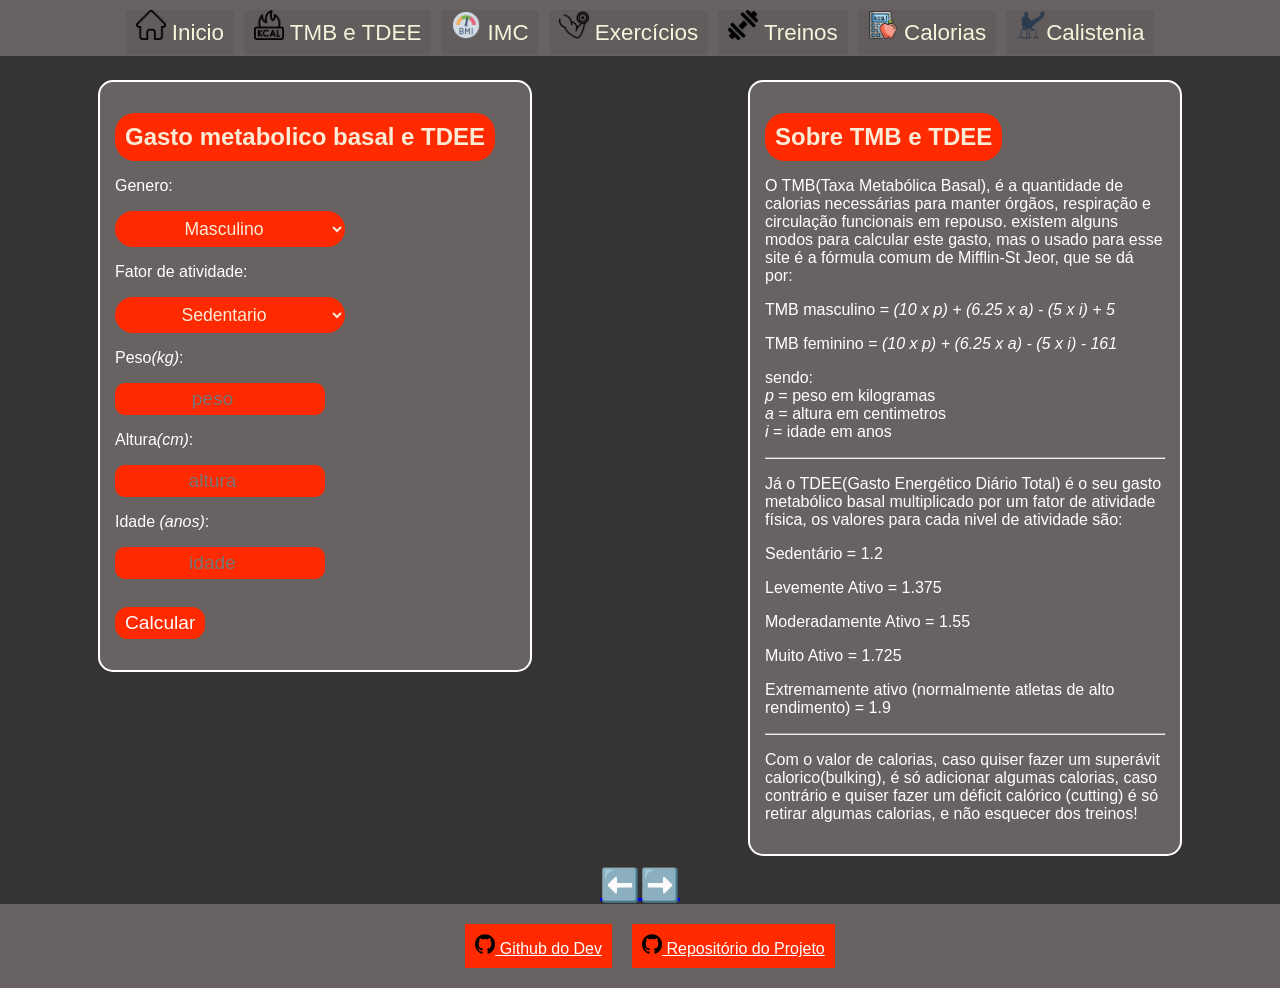
<file: calculadorakcal.html>
<!DOCTYPE html>
<html lang="pt-br">
<head>
    <meta charset="UTF-8">
    <meta name="viewport" content="width=device-width, initial-scale=1.0">
    <title>Kcalculadora</title>
    <link rel="stylesheet" href="css/global/navbar.css">
    <link rel="stylesheet" href="css/global/navegation.css">
    <link rel="stylesheet" href="css/css_pages/kcalstyle.css">
    <link rel="shortcut icon" href="assets/nav-icons/kcalicon.png" type="image/x-icon">
</head>
<body>
    <nav class="navbar">
        <button class="menu-toggle" id="menuToggle" aria-label="Abrir">
        ☰
        </button>
        <ul class="nav-links" id="navLinks">
            <li><a href="index.html"><img src="assets/nav-icons/homenavicon.png" width="30px" alt="home"> Inicio</a></li>

            <li><a href="calculadorakcal.html"><img src="assets/nav-icons/kcalicon.png" width="30px" alt="kcal"> TMB e TDEE</a></li>
        
            <li><a href="calculadorimc.html"><img src="assets/icons/imcicon.png" width="30px" alt="imc"> IMC</a></li>
        
            <li><a href="exercicios.html"><img src="assets/icons/exercicon.png" width="30px" alt="Exercícios e músculos"> Exercícios</a></li>
        
            <li><a href="treinos.html"><img src="assets/icons/workout.png" width="30px" alt="treino"> Treinos</a></li>
    
            <li><a href="caloriasdia.html"><img src="assets/nav-icons/kcaldiaicon.png" width="30px" alt="kcaldia"> Calorias</a></li>
            
            <li><a href="calistenia.html"><img src="assets/nav-icons/calistenia.webp" width="30px">Calistenia</a></li>
        </ul>
    </nav>

    <div class="tmbcalc">
        <div class="calc">
            <h1>Gasto metabolico basal e TDEE</h1>

            <p>Genero: </p>
            <select name="gender" id="choice">
                <option value="homem">Masculino</option>
                <option value="mulher">Feminino</option>
            </select>

            <p>Fator de atividade: </p>
            <select name="taxaatividade" id="atividade">
                <option value="sedentario">Sedentario</option>
                <option value="lativo">Levemente Ativo</option>
                <option value="mativo">Moderadamente Ativo</option>
                <option value="muiativo">Muito Ativo</option>
                <option value="eativo">Extremamente Ativo</option>
            </select>
            
            <p>Peso<i>(kg)</i>:</p>
            <input type="number" placeholder="peso" id="peso">

            <p>Altura<i>(cm)</i>:</p>
            <input type="number" placeholder="altura" id="altura">

            <p>Idade <i>(anos)</i>:</p>
            <input type="number" placeholder="idade" id="idade">
            <br/><br/>
            
            <button onclick="tmbcalc()" class="calcbutton">Calcular</button>
        
            <p id="resulttmb"></p>
            <p id="resulttdee"></p>
        </div>

        <div class="information">
            <h1>Sobre TMB e TDEE</h1>

            <p>O TMB(Taxa Metabólica Basal), é a quantidade de calorias  necessárias para manter órgãos, respiração e circulação funcionais em repouso. existem alguns modos para calcular este gasto, mas o usado para esse site é a fórmula comum  de Mifflin-St Jeor, que se dá por:</p>
            <p>TMB masculino = <var>(10 x p) + (6.25 x a) - (5 x i) + 5</var></p>
            <p>TMB feminino = <var>(10 x p) + (6.25 x a) - (5 x i) - 161</var></p>
            <p>sendo: <br/> <var>p</var> = peso em kilogramas <br/><var>a</var> = altura em centimetros <br/> <var>i</var> = idade em anos</p>
        
            <hr/>

            <p>Já o TDEE(Gasto Energético Diário Total) é o seu gasto metabólico basal multiplicado por um fator de atividade física, os valores para cada nivel de atividade são: </p>

            <p>Sedentário =  1.2</p>
            <p>Levemente Ativo = 1.375</p>
            <p>Moderadamente Ativo = 1.55</p>
            <p>Muito Ativo = 1.725</p>
            <p>Extremamente ativo (normalmente atletas de alto rendimento) = 1.9</p>
        
            <hr/>
            <p>Com o valor de calorias, caso quiser fazer um superávit calorico(bulking), é só adicionar algumas calorias, caso contrário e quiser fazer um déficit calórico (cutting) é só retirar algumas calorias, e não esquecer dos treinos!</p>    
        </div>
    </div>

    <div class="navegation">
        <a href="index.html">⬅️​</a>
        <a href="calculadorimc.html">➡️​</a>
    </div>

    <footer class="footer-bar">
        <a href="https://github.com/ArthurSilvaChaves" target="_blank"><img src="assets/icons/github.png" width="20px"> Github do Dev</a>
        <a href="https://github.com/ArthurSilvaChaves/GymHelps" target="_blank"><img src="assets/icons/github.png" width="20px"> Repositório do Projeto</a>
    </footer>
</body>
<script src="js/kcal.js"></script>
<script src="js/navbar.js"></script>
</html>
</file>
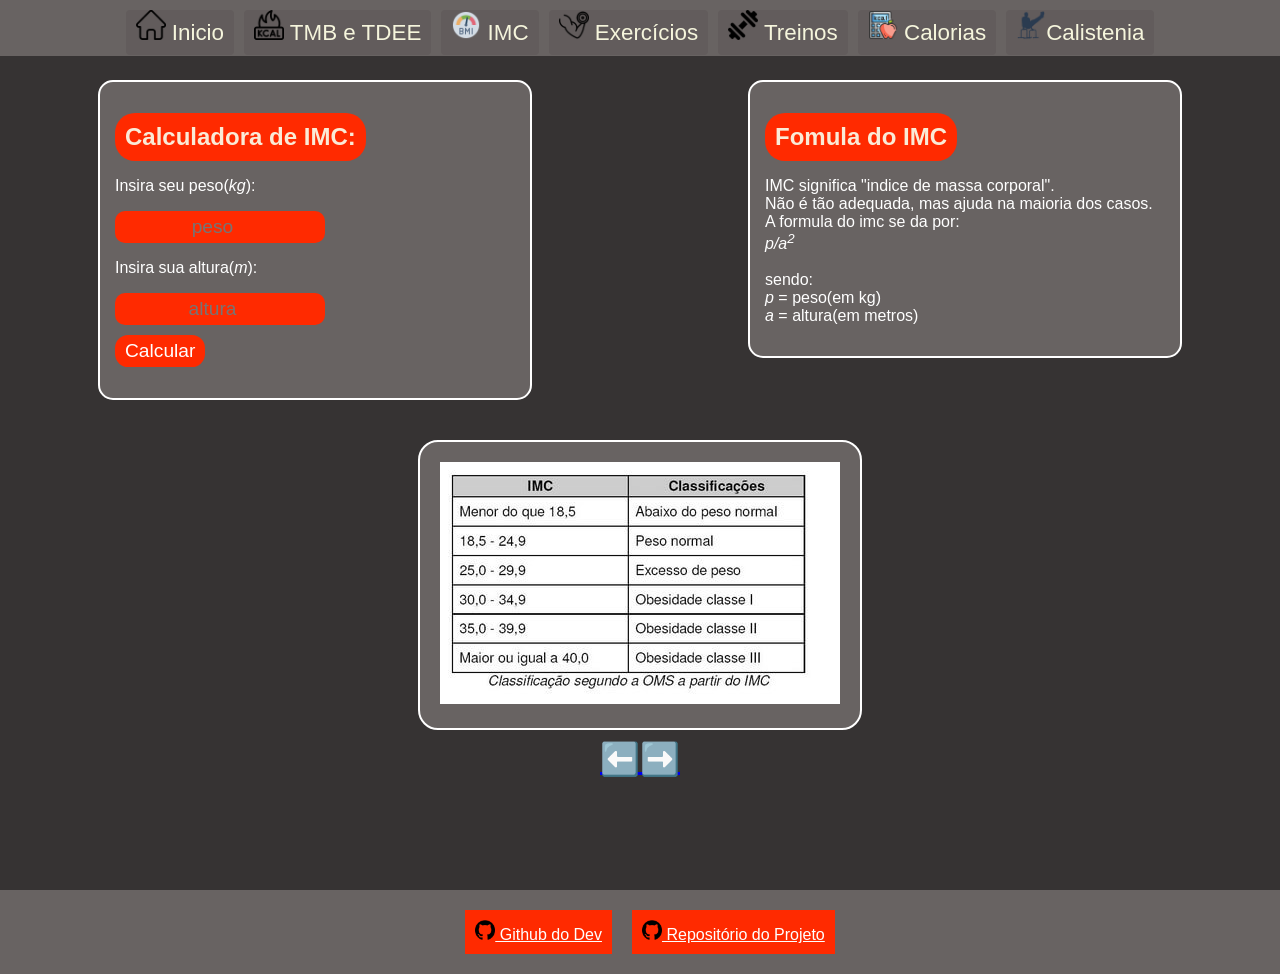
<file: calculadorimc.html>
<!DOCTYPE html>
<html lang="pt-br">
<head>
    <meta charset="UTF-8">
    <meta name="viewport" content="width=device-width, initial-scale=1.0">
    <title>IMC calc</title>
    <link rel="stylesheet" href="css/global/navbar.css">
    <link rel="stylesheet" href="css/global/navegation.css">
    <link rel="stylesheet" href="css/css_pages/imcstyle.css">
    <link rel="shortcut icon" href="assets/icons/imcicon.png" type="image/x-icon">
    <style>
    </style>
</head>
<body>
    <nav class="navbar">
        <button class="menu-toggle" id="menuToggle" aria-label="Abrir">
        ☰
        </button>
        <ul class="nav-links" id="navLinks">
            <li><a href="index.html"><img src="assets/nav-icons/homenavicon.png" width="30px" alt="home"> Inicio</a></li>

            <li><a href="calculadorakcal.html"><img src="assets/nav-icons/kcalicon.png" width="30px" alt="kcal"> TMB e TDEE</a></li>
        
            <li><a href="calculadorimc.html"><img src="assets/icons/imcicon.png" width="30px" alt="imc"> IMC</a></li>
        
            <li><a href="exercicios.html"><img src="assets/icons/exercicon.png" width="30px" alt="Exercícios e músculos"> Exercícios</a></li>
        
            <li><a href="treinos.html"><img src="assets/icons/workout.png" width="30px" alt="treino"> Treinos</a></li>
    
            <li><a href="caloriasdia.html"><img src="assets/nav-icons/kcaldiaicon.png" width="30px" alt="kcaldia"> Calorias</a></li>
            
            <li><a href="calistenia.html"><img src="assets/nav-icons/calistenia.webp" width="30px">Calistenia</a></li>
        </ul>
    </nav>

    <div class="masterdiv">
        <div class="imcalc">
            <h1>Calculadora de IMC: </h1>

            <p>Insira seu peso(<i>kg</i>):</p>
            <input type="number" id="peso" placeholder="peso">
            <p>Insira sua altura(<i>m</i>): </p>
            <input type="number" id="altura" placeholder="altura">
            <br/>
            <button onclick="imccalc()" class="calcbtn">Calcular</button>

            <p id="result"></p>
            <p id="aoa"></p>    
        </div>

        <div class="formula">
            <h1>Fomula do IMC</h1>
            <p>IMC significa "indice de massa corporal".<br/>Não é tão adequada, mas ajuda na maioria dos casos.<br/>A formula do imc se da por:<br/> <var>p/a<sup>2</sup></var><br/><br/>sendo:<br/><var>p</var> = peso(em kg)<br/><var>a</var> = altura(em metros)</p>
        </div>

        <div class="imgbody">
            <img class="bodyimg" src="assets/tabela_imc.jpg" alt="Tabela do IMC">
        </div>
    </div>

    <div class="navegation">
        <a href="calculadorakcal.html">⬅️​</a>
        <a href="exercicios.html">➡️​</a>
    </div>


    <footer class="footer-bar">
        <a href="https://github.com/ArthurSilvaChaves" target="_blank"><img src="assets/icons/github.png" width="20px"> Github do Dev</a>
        <a href="https://github.com/ArthurSilvaChaves/GymHelps" target="_blank"><img src="assets/icons/github.png" width="20px"> Repositório do Projeto</a>
    </footer>
</body>
<script src="js/imc.js"></script>
<script src="js/navbar.js"></script>
</html>
</file>
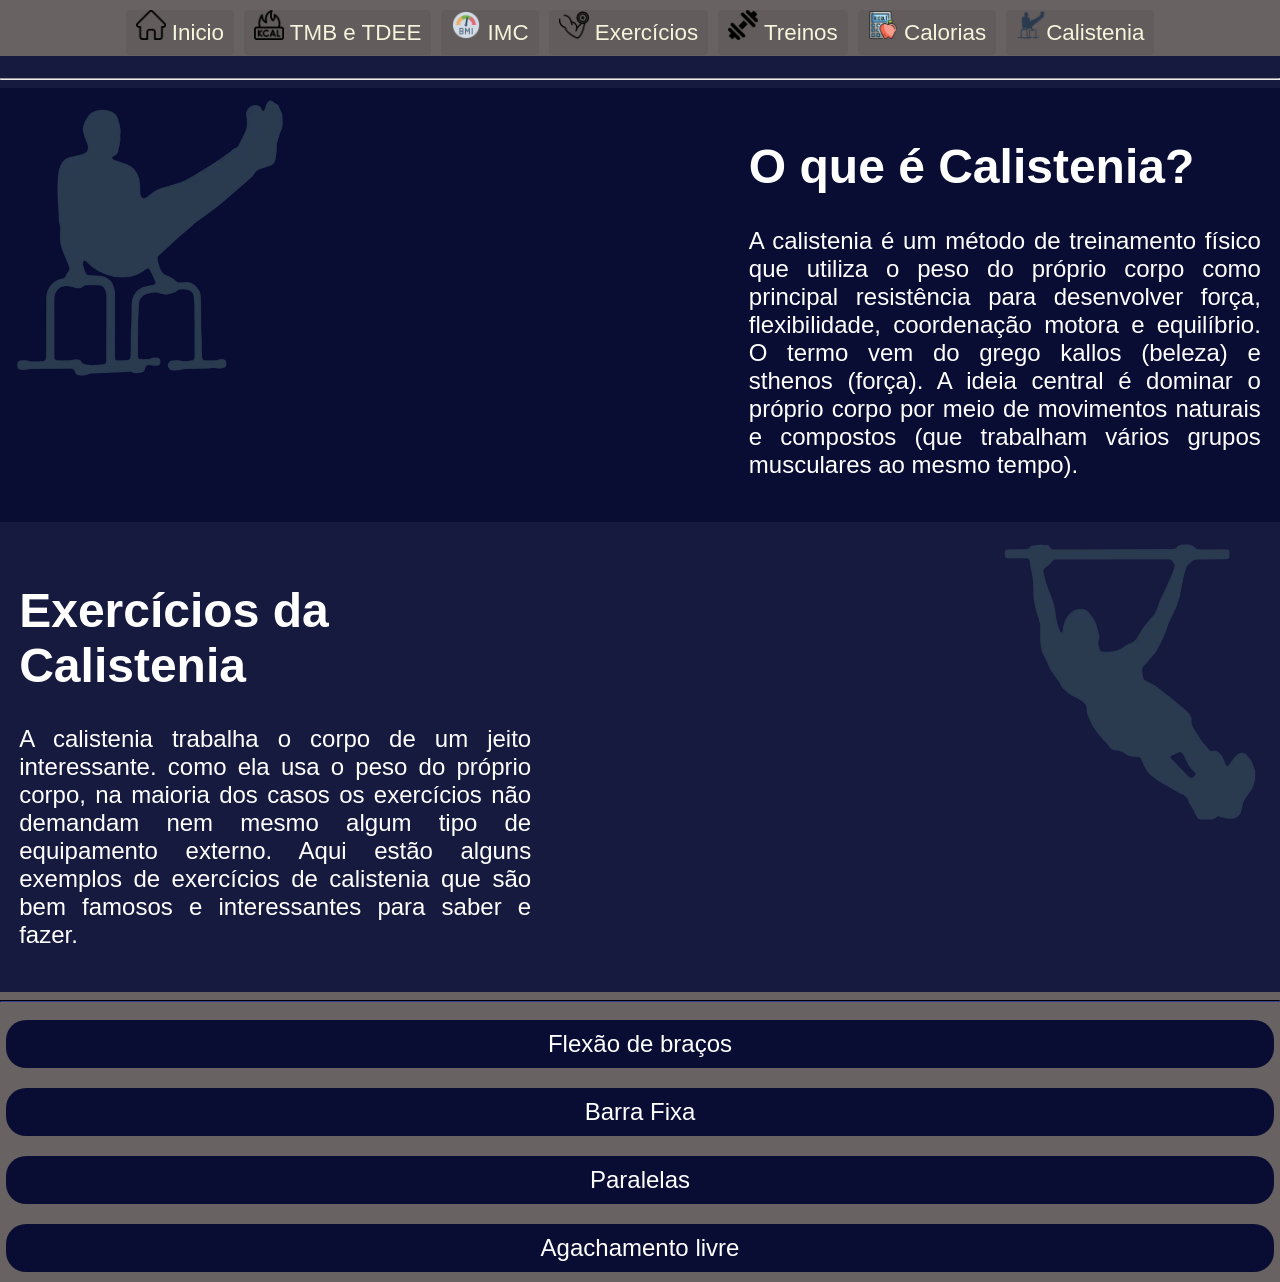
<file: calistenia.html>
<!DOCTYPE html>
<html lang="pt-br">
<head>
    <meta charset="UTF-8">
    <meta name="viewport" content="width=device-width, initial-scale=1.0">
    <title>Calistenia</title>
    <link rel="stylesheet" href="css/global/navbar.css">
    <link rel="stylesheet" href="css/css_pages/calisteniastyle.css">
<style>
    .navbar a::before {
        background:#161a3f;
    }

    .menu-toggle:hover{
    background-color: #161a3f;
    }
</style>
</head>
<body>
    <nav class="navbar">
        <button class="menu-toggle" id="menuToggle" aria-label="Abrir">
        ☰
        </button>
        <ul class="nav-links" id="navLinks">
            <li><a href="index.html"><img src="assets/nav-icons/homenavicon.png" width="30px" alt="home"> Inicio</a></li>

            <li><a href="calculadorakcal.html"><img src="assets/nav-icons/kcalicon.png" width="30px" alt="kcal"> TMB e TDEE</a></li>
        
            <li><a href="calculadorimc.html"><img src="assets/icons/imcicon.png" width="30px" alt="imc"> IMC</a></li>
        
            <li><a href="exercicios.html"><img src="assets/icons/exercicon.png" width="30px" alt="Exercícios e músculos"> Exercícios</a></li>
        
            <li><a href="treinos.html"><img src="assets/icons/workout.png" width="30px" alt="treino"> Treinos</a></li>
    
            <li><a href="caloriasdia.html"><img src="assets/nav-icons/kcaldiaicon.png" width="30px" alt="kcaldia"> Calorias</a></li>
            
            <li><a href="calistenia.html"><img src="assets/nav-icons/calistenia.webp" width="30px">Calistenia</a></li>
        </ul>
    </nav>
    <hr/>
    <div class="heroMaster">
        <div class="image" align="center">
            <img src="assets/nav-icons/calistenia.webp" height="300px">
        </div>

        <div class="calistenia">
            <h1>O que é Calistenia?</h1>
            
            <p align="justify">
                A calistenia é um método de treinamento físico que utiliza o peso do próprio corpo como principal resistência para desenvolver força, flexibilidade, coordenação motora e equilíbrio.
                O termo vem do grego kallos (beleza) e sthenos (força). A ideia central é dominar o próprio corpo por meio de movimentos naturais e compostos (que trabalham vários grupos musculares ao mesmo tempo).
            </p>
        </div>
    </div>
    <div class="parentExercicios">
        <div class="exercicios">
            <div class="calistenia">
                <h1>Exercícios da Calistenia</h1>
                <p align="justify">
                    A calistenia trabalha o corpo de um jeito interessante. como ela usa o peso do próprio corpo, na maioria dos casos os exercícios não demandam nem mesmo algum tipo de equipamento externo. Aqui estão alguns exemplos de exercícios de calistenia que são bem famosos e interessantes para saber e fazer.
                </p>
            </div>
            <div class="image">
                <img src="assets/barracalistenia.webp" height="300px">
            </div>
        </div>
        <hr style="border-color: #161a3f;"/>
        <div class="lista">
            <button class="accordion-btn" align="center">Flexão de braços</button>
            <div class="accordion-content">
                <p>A flexão de braços é um exercício principalmente pensado para a região peitoral, pois em sua maioria os exercícios atingem essa parte do corpo, mesmo que talvez a variação e posição da mão possa alterar o músculo alvo ou o estímulo.
                    Alguns exemplos das variações da flexão de braços são:
                </p>

                <h2>FLEXÃO DE BRACOS TRADICIONAL</h2>
                <div class="exerc-cont">
                    <img src="assets/gifs/flexao-de-bracos.gif" class="exercimg">
                    <p align="justify">A flexão de braços tradicional pega principalmente a região do peitoral, além de usar também como auxiliares os músculos do tríceps e do ombro.
                        as variações dentro desse tipo de flexão são a altura e inclinação dos pés em relação ao tronco e a abertura das mãos. quando mais altos estão os pés mais difíl o movimento é de ser executado.
                        E quando maior for a distância das mãos vai ser mais fácil realizar o movimento.
                    </p>
                </div>
                <br/>
                <h2>FLEXÃO DIAMANTE</h2>
                <div class="exerc-cont">    
                    <p align="justify">
                        A flexão diamante é uma variação da flexão de braços com as mãos mais próximas
                        uma das outras, basicamente se encostando. Ela ativa as áreas já mencionadas como 
                        peitoral e os músculos do tríceps, porém com mais foco nas três cabeças do tríceps: 
                        cabeça lateral, cabeça longa e cabeça medial. A flexão diamante apresenta um nível mais
                        elevado de dificuldade para execução mas ainda assim pode ser feita com ajuda de alguns
                        treinos.
                    </p>
                    <img src="assets/gifs/flexao-de-bracos-diamante.gif" class="exercimg">
                </div>

                <div class="exerc-cont">
                    <h2>OUTRAS VARIAÇÕES: </h2>
                    <p align="justify">Algumas variações para a flexão de braços podem ser feitas com algun ajustes simples na posição das mãos ou da postura.
                        Por exemplo, se uma flexão diamante for muito desafiadora por enquando, você pode experimentar faze-la com o apoio do joelho ao
                        invés de usar o apoio do pé. Caso um dia uma flexão padrão ficar muito simples, você pode tentar se inclinar, deixando o os pés cada vez mais altos até 
                        conseguir alcançar uma parada de mão (a famosa bananeira). Essas variações podem ajudar a começar a fazer movimentos que parecem complicados, tornando-os mais 
                        simples, leves e práticos até uma eventual subida de nível. Ainda existem outras variações mais complicadas como a flexão pike para ombros ou a flexão arqueiro.
                    </p>
                </div>  
            </div>

            <button class="accordion-btn">Barra Fixa</button>
            <div class="accordion-content">
                <p>A barra fixa é um exercício muito famoso que é feito para a ativação das dorsais como um todo. Ela não tem tantas variações como a flexão de braços por exemplo, mas mesmo permite algumas que podem ser chaves para construir costas de forma interessante usando a calistenia.</p>

                <h2>BARRA FIXA COM PEGADA PRONADA(ESQUERDA) E PEGADA SUPINADA (DIREITA)</h2>
                <div class="exerc-cont">
                    <img src="assets/gifs/costas-barra-fixa-pegada-aberta-palma-para-frente-chinup.gif"  class="exercimg" height="400px">
                    
                    <p>
                        A barra fixa com pegada pronada além de ser um dos exercícios mais completos de dorsais, também é um dos mais usados para contruir os músculos na região das costas e também um dos mais conhecidos para isso.
                        Ele é simples pois só é preciso de uma barra fixa em algum lugar para se pendurar e subir. Muitas vezes esse exercício é praticado em parques pois normalmente neles você consegue encontrar algumas barras que podem ser usadas para a barra fixa.
                        A barra fixa pega as costas como um todo, mas a pegada pronada (palmas para frente), que é a mais comum, dá ênfase ao latíssimo do dorso e trapézio. A sua variação com a pegada supinada (palmas pra trás) recruta mais o bíceps e é mais leve para iniciantes.
                    </p>
                    
                    <img src="assets/gifs/costas-barra-fixa-pegada-aberta-palma-para-tras-chinup.gif" class="exercimg" height="400px">
                </div>

                <h2>MUSCLE UP</h2>
                <div class="exerc-cont">
                    <img src="assets/gifs/Muscle-up-vertical-bar.gif" class="exercimg">
                    <p>
                        O <i>muscle up</i> é um exercício avançado focado principalmente em força na calistenia, que combina uma barra fixa com logo em seguida uma flexão de braço na barra (mas também pode ser feito em argolas).
                        Ele é feito em um único movimento contínuo e isso somado com a sua variedade de movimento faz com que ele trabalhe desde o latíssimo do dorso, bíceps e até mesmo peitoral e abdômen. 
                        Por ser um movimento mais avançado, normalmente é treinado com embalo, se balançando antes da subida para realizar o movimento mais facilmente, porém a variação estrita acontece sem esse "embalo" para ajudar no movimento.
                    </p>
                </div>
           </div>
           <button class="accordion-btn">Paralelas</button>
           <div class="accordion-content">
                As barras paralelas são um dos exercícios mais clássicos e eficientes da calistenia para o desenvolvimento da parte superior do corpo, utilizando o peso do próprio corpo para gerar força e hipertrofia.

                <h2>BARRA PARALELA</h2>
                <div class="exerc-cont">
                    <img src="assets/gifs/paralelas.gif" alt="" class="exercimg">
                    <p>
                        O exercício de mergulho barra paralela consiste em usar principalmente as musculaturas do peito e do tríceps para descer e subir barra, fazendo as áreas mencionadas trabalharem. Além disso o deltoide anterior e o abdômen ajudam por auxiliar e estabilizar o corpo na descida e subida do movimento.
                        mesmo precisando de uma barra paralela ou de uma argola, ele é bem funcional e ainda muito utilizado. 
                    </p>
                </div>
           </div>
           <button class="accordion-btn">Agachamento livre</button>
           <div class="accordion-content">
                O agachamento é mais um dos exercícios clássicos, tanto para a musculação, quanto também para a calistenia. Mesmo que ele possa ficar leve rapidamente com treinos, a base do agachamento é com uso do peso do próprio corpo; antes de levantar algum peso você precisa conseguir levantar o seu peso. Algumas variações conhecidas são: 

                <h2>AGACHAMENTO LIVRE COM O PESO DO CORPO</h2>
                <div class="exerc-cont">
                    <img src="assets/gifs/bodyweight-squat.gif" alt="" class="exercimg">
                    <p>O agachamento mostrado é a variação mais simples e normalmente feita no caso da calistenia, e é tão boa e usada que no contexto da musculação é só adaptada, normalmente com um barra com anilhas. Ele é um dos exercícios mais completos e eficientes, sendo um exercício composto multiarticular, movendo desde os quadris até os tornozelos, isso sem usar nenhuma máquina guiada.
                        Nos músculos, o agachamento trabalha principalmente os músculos do Quadríceps de forma geral, os glúteos e até posteriores de coxa. Além disso devido ao equilíbrio exigido, também é necessário o uso dos músculos do <i>core</i> para estabilizar. Além de todos os benefícios já citados,
                        Ele ainda trás um gasto alto em calorias, melhora da postura, ganho de força funcional, equilíbrio e mobilidade de quadril, joelho e tornozelo. 
                    </p>
                </div>
                
                <h2>AGACHAMENTO BÚLGARO</h2>
                <div class="exerc-cont">
                    <p>A variação do agachamento mostrada, o agachamento búlgaro, é um exercício unilateral, realizado com o pé de trás apoiado em um baco ou superfície elevada e a força 
                        concentrada na perna da frente. Ele é bem semelhante ao agachamento livre mostrado anteriormente. Trabalha basicamente os mesmo músculos, apenas isolando mais os quadríceps e os glúteos e exige estabilidade e equilíbrio usando o core (abdômen e lombar). 
                        Mesmo assim essa variação, por ser unilateral, pode corrigir assimetrias tanto do tamanho muscular quanto de força e também reduz a pressãoo na região inferior das costas, fazendo assim menor sobrecarga na lombar. 
                    </p>
                    <img src="assets/gifs/agachamento-bulgaro-na-cadeira.gif" alt="" class="exercimg">
                </div>
           </div>
        </div>
    </div>
</body>
<script src="js/calistenia.js"></script>
<script src="js/navbar.js"></script>
</html>
</file>
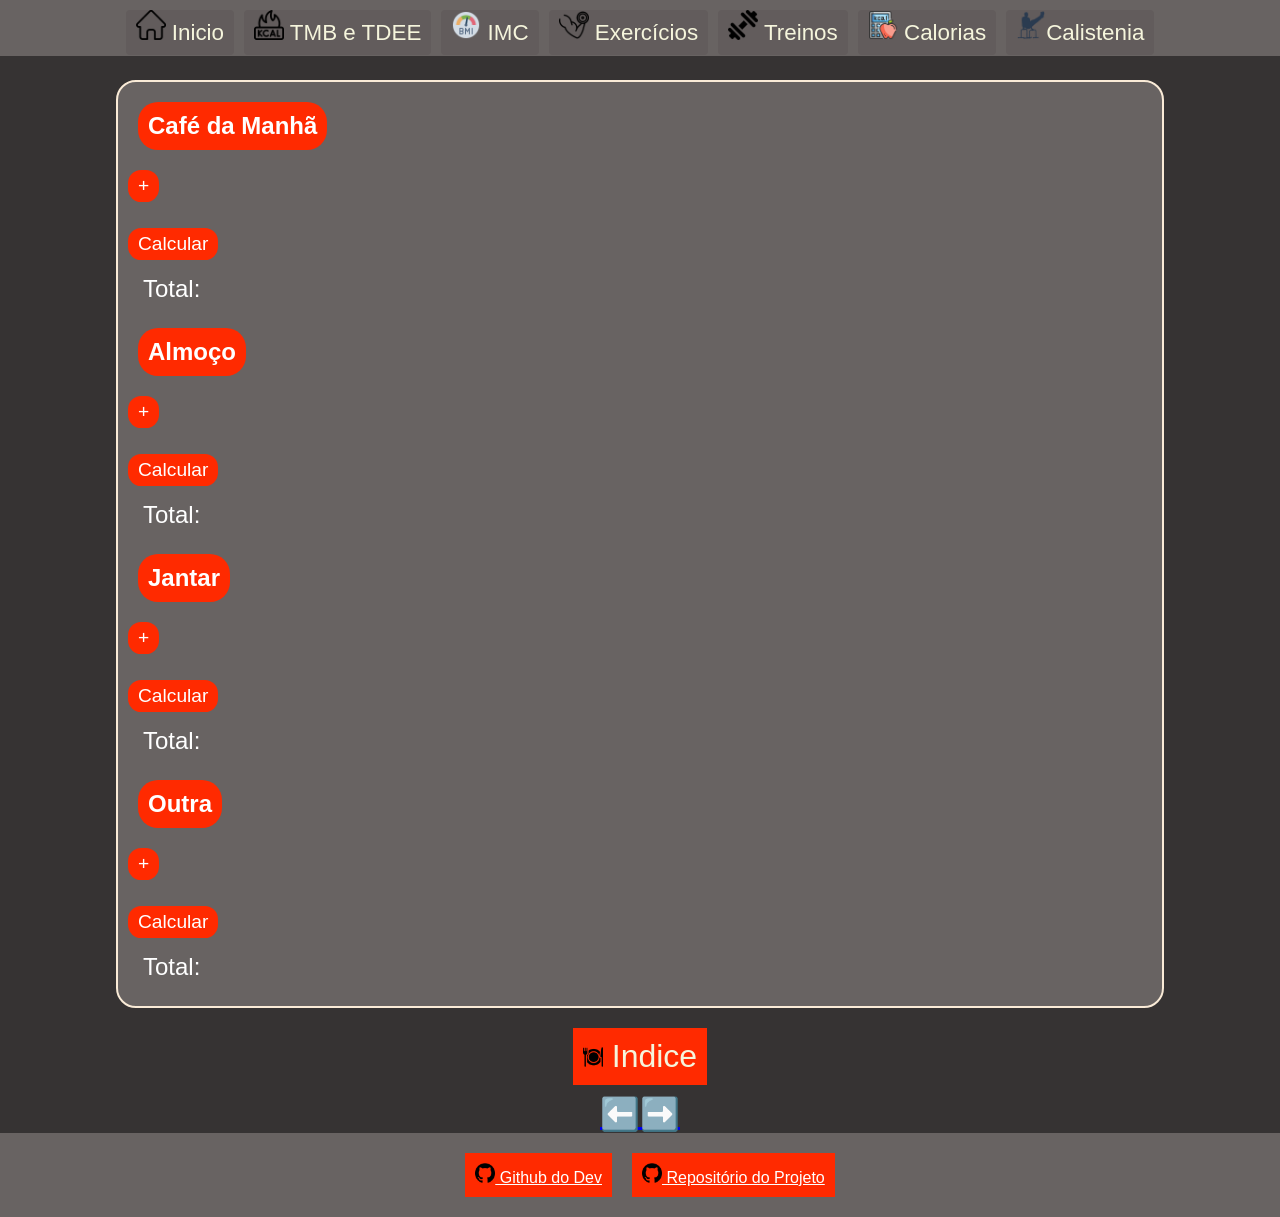
<file: caloriasdia.html>
<!DOCTYPE html>
<html lang="pt-br">
<head>
    <meta charset="UTF-8">
    <meta name="viewport" content="width=device-width, initial-scale=1.0">
    <title>Kcal diarias</title>
    <link rel="stylesheet" href="css/global/navbar.css">
    <link rel="stylesheet" href="css/global/navegation.css">
    <link rel="stylesheet" href="css/css_pages/kcaldia.css">
    <link rel="shortcut icon" href="assets/nav-icons/kcaldiaicon.png" type="image/x-icon">
</head>
<body>
    <nav class="navbar">
        <button class="menu-toggle" id="menuToggle" aria-label="Abrir">
        ☰
        </button>
        <ul class="nav-links" id="navLinks">
            <li><a href="index.html"><img src="assets/nav-icons/homenavicon.png" width="30px" alt="home"> Inicio</a></li>

            <li><a href="calculadorakcal.html"><img src="assets/nav-icons/kcalicon.png" width="30px" alt="kcal"> TMB e TDEE</a></li>
        
            <li><a href="calculadorimc.html"><img src="assets/icons/imcicon.png" width="30px" alt="imc"> IMC</a></li>
        
            <li><a href="exercicios.html"><img src="assets/icons/exercicon.png" width="30px" alt="Exercícios e músculos"> Exercícios</a></li>
        
            <li><a href="treinos.html"><img src="assets/icons/workout.png" width="30px" alt="treino"> Treinos</a></li>
    
            <li><a href="caloriasdia.html"><img src="assets/nav-icons/kcaldiaicon.png" width="30px" alt="kcaldia"> Calorias</a></li>
            
            <li><a href="calistenia.html"><img src="assets/nav-icons/calistenia.webp" width="30px">Calistenia</a></li>
        </ul>
    </nav>
    
    <div class="container">
        <div id="calculadora">
        
        </div>
        <a href="indicealiementos.html"><img src="assets/icons/foodicon.png" width="20px"> Indice</a>
    </div>  

    <div class="navegation">
        <a href="treinos.html">⬅️​</a>
        <a href="indicealiementos.html">➡️​</a>
    </div>

    <footer class="footer-bar">
        <a href="https://github.com/ArthurSilvaChaves" target="_blank"><img src="assets/icons/github.png" width="20px"> Github do Dev</a>
        <a href="https://github.com/ArthurSilvaChaves/GymHelps" target="_blank"><img src="assets/icons/github.png" width="20px"> Repositório do Projeto</a>
    </footer>
</body>
<script src="js/kcaldia.js"></script>
<script src="js/navbar.js"></script>
</html>
</file>
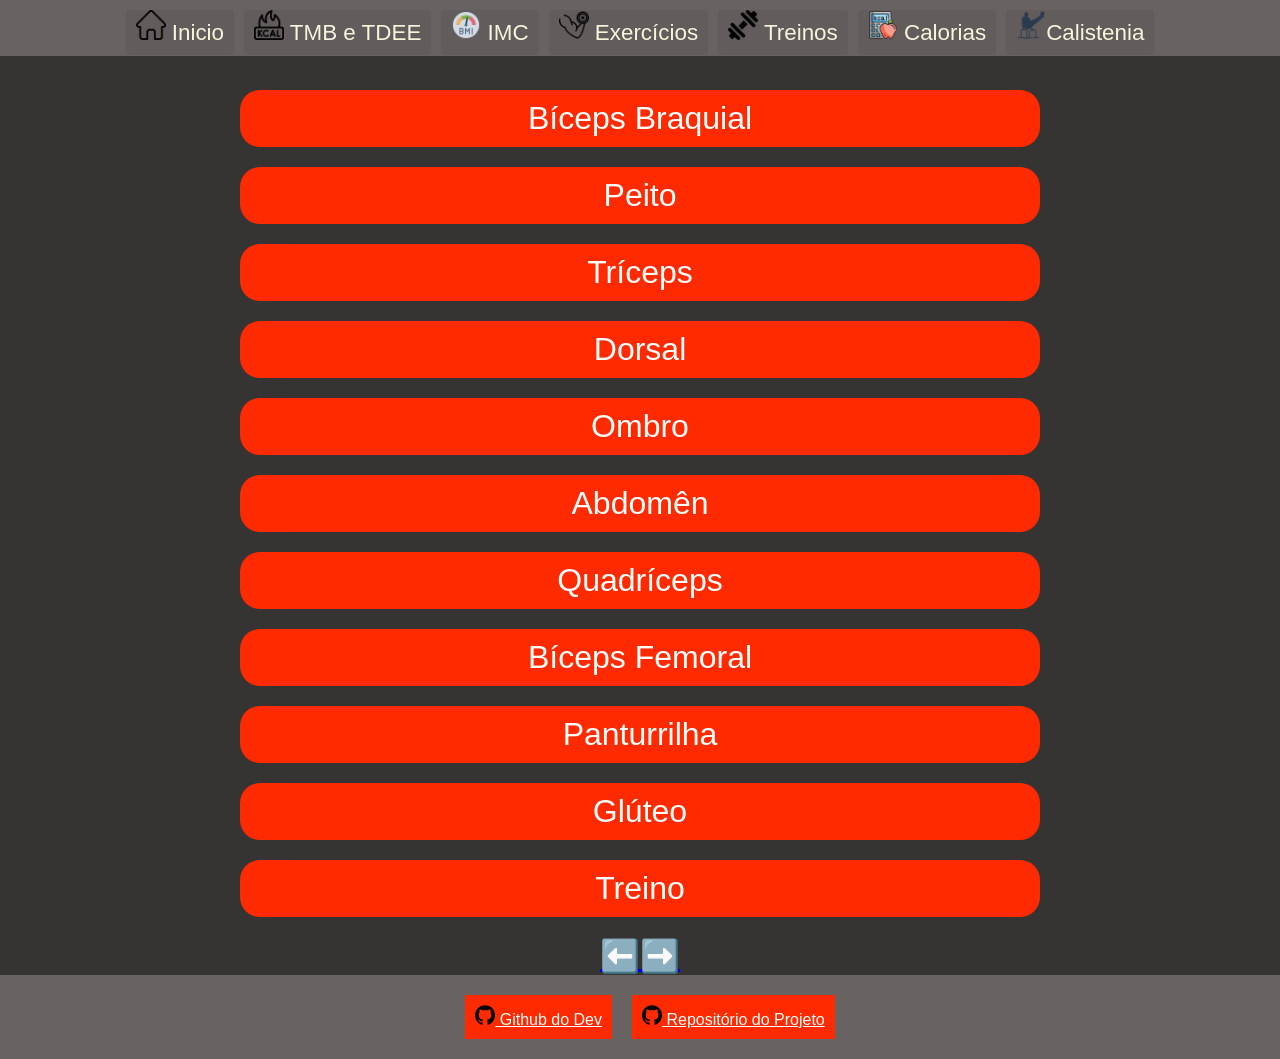
<file: exercicios.html>
<!DOCTYPE html>
<html lang="pt-br">
<head>
    <meta charset="UTF-8">
    <meta name="viewport" content="width=device-width, initial-scale=1.0">
    <title>exercicios</title>
    <link rel="stylesheet" href="css/global/navbar.css">
    <link rel="stylesheet" href="css/global/navegation.css">
    <link rel="stylesheet" href="css/css_pages/exercstyle.css">
    <link rel="shortcut icon" href="assets/icons/exercicon.png" type="image/x-icon">
</head>
<body>
    <nav class="navbar">
        <button class="menu-toggle" id="menuToggle" aria-label="Abrir">
        ☰
        </button>
        <ul class="nav-links" id="navLinks">
            <li><a href="index.html"><img src="assets/nav-icons/homenavicon.png" width="30px" alt="home"> Inicio</a></li>

            <li><a href="calculadorakcal.html"><img src="assets/nav-icons/kcalicon.png" width="30px" alt="kcal"> TMB e TDEE</a></li>
        
            <li><a href="calculadorimc.html"><img src="assets/icons/imcicon.png" width="30px" alt="imc"> IMC</a></li>
        
            <li><a href="exercicios.html"><img src="assets/icons/exercicon.png" width="30px" alt="Exercícios e músculos"> Exercícios</a></li>
        
            <li><a href="treinos.html"><img src="assets/icons/workout.png" width="30px" alt="treino"> Treinos</a></li>
    
            <li><a href="caloriasdia.html"><img src="assets/nav-icons/kcaldiaicon.png" width="30px" alt="kcaldia"> Calorias</a></li>
            
            <li><a href="calistenia.html"><img src="assets/nav-icons/calistenia.webp" width="30px">Calistenia</a></li>
        </ul>
    </nav>

    <div class="accordion">
        <!--------------------BICEPS BRAQUIAL---------------->
        <button class="accordion-btn">Bíceps Braquial</button>
        <div class="accordion-content">
            <h1>Sobre o Musculo</h1>
            <p>O biceps braquial é um agrupamento muscular com duas cabeças, a cabeça longa e a cabeça curta. Ele é localizado na parte da frente do braço (entre o ombro e o cotovelo)</p>
            <p>Ele faz principalmente a flexão de cotovelo, que é o movimento de dobrar o braço, além de supinar o antebraço, ou seja, girar a palma da mão pra cima. em um treino de biceps voce tambem recruta musculos como o proprio biceps braquial, o braquial, localizado na parte anterior do braco, profundamente ao biceps e braquiorradial, que e o antebraco.</p>

            <h1>Melhores Exercicios</h1>
            
            <h2>1. Rosca Direta</h2>
            <p>Rosca direta é um exercício clássico de musculação, focado no isolamento e fortalecimento dos bíceps braquiais e antebraços, consiste em flexionar os cotovelos elevando uma barra(reta ou w) ou halteres.</p>
            <center><img class="exercimg" src="assets/gifs/rosca-biceps-direta-com-halteres.gif"/></center>
        
            <h2>2. Rosca Scott</h2>
            <p>A rosca scott serve para isolar o músculo bíceps braquial, maximizando a hipertrofia e força, com foco especial na porção inferior e no músculo braquial. o apoio dos braços no banco elimina o impulso do corpo, garantindo um movimento controlado e maior eficiência no treino.</p>
            <center><img class="exercimg" src="assets/gifs/Rosca-Scott-com-halteres-com-dois-bracos.gif"/></center>
    
            <h2>3. Rosca no Banco 45º </h2> 
            <p>A rosca 45º é uma das melhores opções pra quem quer mais pico de bíceps e fuigr daquele visual de braço reto. Este exercício trabalha o músculo de um ângulo diferente, trazendo mais alongamento e recrutando fibras que outras exercícios não pegam direito.</p>     
            <center><img class="exercimg" src="assets/gifs/rosca-biceps-com-halteres-no-banco-inclinado.gif"/></center>
        </div>

        <button class="accordion-btn">Peito</button>
        <div class="accordion-content">
            <h1>Sobre o músculo</h1>
            <p>O peito, ou grupo muscular do peitoral, é composto principalmente pelo peitoral maior (parte superior/clavicular e inferior/esternal) e peitoral menor. Essenciais para os movimentos de empurrar e fazer a adução do braço. A hipertrofia exige treinos focados com amplitude e controle.</p>
            <p>É um músculo superficial e que cobre a parte superior da caixa toráxica, tem um formato de leque grande e triangular e suas fibras estendem-se desde a clavícula, o esterno e as costelas superiores até o úmero.</p>
        
            <h1>Melhores Exercícios</h1>

            <h2>1. Supino Inclinado com Halteres</h2>
            <p>O supino inclinado com halteres serve principalmente para desenvolver a parte superior do peitoral (porção clavicular), aumentando o volume e a definição da região. A inclinação do banco (30° a 45°) transfere o esforço para o peito alto, ombros (deltoide anterior) e tríceps, oferecendo maior amplitude e equilíbrio muscular que a barra.</p>
            <center><img class="exercimg" src="assets/gifs/supino-inclinado-com-halteres.gif"/></center>
        
            <h2>2. Peck Deck(Voador)</h2>
            <p>O peck deck serve para isolar, fortalecer e hipertrofiar os músculos do peitoral (maior e menor). é uma máquina de exercício guiado que permite um movimento controlado, sendo excelente para finalizar o treino de peito, aumentar a definição muscular e evitar sobrecarga na coluna</p>
            <center><img class="exercimg" src="assets/gifs/voador-no-aparelho.gif"/></center>

            <h2>3. Crossover (polia alta)</h2>
            <p>O crossover na polia trabalha principalmente os músculos do peitoral inferior, com foco na definição e isolamento. Funciona por meio da adução horizontal dos braços e ativa também o deltoide anterior</p>
            <center><img class="exercimg" src="assets/gifs/cross-over-na-polia-alta.gif"/></center>
        </div>

        <button class="accordion-btn">Tríceps</button>
        <div class="accordion-content">
            <h1>Sobre o músculo</h1>
            <p>O tríceps, ou tríceps braquial, é o principal músculo da parte de trás do braço e tem um papel essencial em praticamente todos os movimentos de empurrar. é formado por três cabeças, a longa, lateral e medial. A sua principal função é estender o cotovelo.</p>
            
            <h1>Melhores exercícios</h1>

            <h2>1. Tríceps testa</h2>
            <p>Tríceps testa, ou quebra testa como é popularmente chamado, ativa o tríceps com bastante foco na cabeça longa por conta da elevação do braço, é ótimo para ganhar volume em geral. Assim como todos os exercícios para tríceps, ativa as cabeças por meio de uma extensão dos cotovelos acima da cabeça, levando a barra à testa, idealmente deitado em um banco.</p>
            <center><img class="exercimg" src="assets/gifs/extensao-de-triceps-com-halteres-no-banco.gif"/></center>
        
            <h2>2. Tríceps na corda</h2>
            <p>O tríceps na corda é feito na polia, puxando a corda para baixo e abrindo no final, ou seja, outra extensão de cotovelo. Ajuda muito na definição e no formato do braço.</p>
            <center><img class="exercimg" src="assets/gifs/triceps-puxada-no-pulley-com-corda.gif"/></center>
        
            <h2>3. Paralela </h2>
            <p>O exercício da paralela pode ser feito em um banco ou mesmo numa paralela, trabalha o tríceps como um todo, principalmente a porção medial, usando o próprio corpo como carga, sendo excelente para força e massa</p>
            <center><img class="exercimg" src="assets/gifs/paralelas.gif"/></center>
        </div>

        <button class="accordion-btn">Dorsal</button>
        <div class="accordion-content">
            <h1>Sobre o músculo</h1>
            <p>A dorsal se refere ao Latíssimo do dorso, um dos maiores músculos do corpo. o latíssimo do dorso é um músculo grande que cobre boa parte da região média e inferior das costas, que vai da parte torácica e lombar até o braço, no osso do úmero. Este músculo tem alguns funções como puxar o braço para baixo e a extensão do ombro</p>
            <p>Diferentes de outros músculos como o bíceps ou tríceps, a dorsal não tem tantas cabeças separadas, porém é separada em duas partes: parte superior e a parte média/inferior</p>

            <h1>Melhores exercícios</h1>

            <h2>1. Barra fixa</h2>
            <p>a barra fixa é um exercício de calistenia vertical, com foco na largura das costas e na parte superior. Quanto mais aberta a pegada, mais foco na dorsal, e é um exercício excelente para construir o formato em "V" para as costas</p>
            <center><img class="exercimg" src="assets/gifs/costas-barra-fixa-pegada-aberta-palma-para-frente-chinup.gif"/></center>
            <p>Caso não aguente o peso do próprio corpo para executar a barra fixa, uma segunda opção pode ser a puxada alta</p>
            <center><img class="exercimg" src="assets/gifs/costas-puxada-aberta-com-barra-no-pulley.gif"/></center>
            
            <h2>2. Remada baixa na polia com barra</h2>
            <p>Exercício que recruta os músculos de cima das costas, pegando até mesmo trapézio, ótimo para um volume numa área superior até perto dos ombros</p>
            <center><img class="exercimg" src="assets/gifs/remada-na-maquina-de-cabos-sentado-e-com-pegada-aberta.gif"/></center>

        </div>

        <button class="accordion-btn">Ombro</button>
        <div class="accordion-content">
            <h1>Sobre o músculo</h1>
            <p>O ombro é um dos grupos musculares mais importantes e complexos do corpo. Em um contexto de academia, normalmente a prioridade são os deltoides</p>
            <p>Ele é dividido em três partes: Deltoide anterior, Deltoide lateral e Deltoide posterior. O deltoide anterior fica na parte da frente do ombro e é ativado em movimentos e exercícios de empurrar, como o supino reto.</p>

            <h1>melhores exercícios</h1>

            <h2>1. Desenvolvimento com halteres</h2>
            <p>O desenvolvimento com halteres é um exercício multiarticular focado no fortalecimento e hipertorfia dos deltoides (ombros), especialmente a parte anterior e lateral, mas também ativa o tríceps braquial, o trapézio e, em menor grau, o deltoide posterior.</p>
            <center><img class="exercimg" src="assets/gifs/desenvolvimento-para-ombros-com-halteres.gif"/></center>

            <h2>2. Elevação lateral com halteres</h2>
            <p>A elevação lateral com halteres serve para fortalecer e aumentar a hipertrofia dos ombros, focando especificamente no deltoide lateral. Esse exercício isolado melhora a largura e definição dos ombros (aparência arredondada), aumenta a estabilidade da articulação e corrige a postura.</p>
            <center><img class="exercimg" src="assets/gifs/ombros-elevacao-lateral-de-ombros-com-halteres.gif"/></center>

            <h2>3. Remada alta no cabo</h2>
            <p>A remada alta é um exercício de musculação focado no fortalecimento e hipertrofia dos ombros (deltoides laterais) e da parte superior das costas/pescoço (trapézio), sendo excelente para melhorar a postura. Também ativa os romboides, bíceps e serrátil anterior, contribuindo para costas mais definidas e estáveis</p>
            <center><img class="exercimg" src="assets/gifs/ombros-remada-alta-no-cabo.gif"/></center>
        </div>

        <button class="accordion-btn">Abdomên</button>
        <div class="accordion-content">
            <h1>Sobre o músculo</h1>
            <p>Os músculos abdominais são faixas musculares fortes na parte frontal e lateral do tronco (entre costelas e pelve) que sustentam a coluna, protegem órgãos internos e permitem movimentos como flexão e rotação.</p>
            <p>Dividem-se principalmente em reto abdominal, oblíquos (externo/interno), transverso do abdômen e piramidal.</p>
        
            <h1>Melhores exercícios</h1>
            
            <h2>1. Prancha isométrica</h2>
            <p>A prancha isométrica é um exercício de fortalecimento central (core) altamente eficaz, realizado mantendo o corpo reto e parado, apoiado nos antebraços e pontas dos pés. Trabalha abdômen, glúteos e lombar, melhorando a postura, reduzindo dores nas costas e aumentando a definição muscular sem necessitar de equipamentos</p>
            <center><img class="exercimg" src="assets/gifs/prancha-musculos-envolvidos.jpg" style="width: 500px;"></center>
        
            <h2>2. Abdominal supra</h2>
            <p>O abdominal supra é um exercício focado no fortalecimento e definição da parte superior do reto abdominal. Ele envolve uma flexão parcial do tronco, elevando apenas os ombros e escápulas do solo, mantendo a lombar apoiada. É excelente para postura e resistência</p>
            <center><img class="exercimg" src="assets/gifs/47271301-abdominal-supra.gif"/></center>

            <h2>3. Abdominal obliquo</h2>
            <p>O abdominal oblíquo serve para fortalecer os músculos laterais do abdômen (internos e externos), melhorando a estabilidade do core, a postura e a definição abdominal. Ele é essencial para rotações e inclinações do tronco, além de proteger a coluna lombar e auxiliar na respiração.</p>
            <center><img class="exercimg" src="assets/gifs/abdominal-obliquo-lateral-no-solo.gif"/></center>
        </div>

        <button class="accordion-btn">Quadríceps</button>
        <div class="accordion-content">
            <h1>Sobre o músculo</h1>
            <p>O quadríceps (ou quadríceps femoral) é o maior e mais forte grupamento muscular do corpo, localizado na região anterior (frente) da coxa. Sua principal função é a extensão do joelho, sendo essencial para atividades como caminhar, correr, subir escadas, pular e levantar de uma cadeira.</p>
            <p>Ele é composto por quatro músculos: vasto lateral, vasto medial, vasto intermédio e reto femoral. </p>
        
            <h1>Melhores exercícios</h1>

            <h2>1. Agachamento no Hack</h2>
            <p>O agachamento hack é um exercício de musculação realizado na máquina ("hack machine"), focado no fortalecimento e hipertrofia dos membros inferiores, especialmente quadríceps. Ele serve para isolar a parte frontal das coxas, glúteos e posteriores com maior estabilidade, controle de movimento e segurança para a coluna em comparação ao agachamento livre.</p>
            <center><img class="exercimg" src="assets/gifs/agachamento-no-rack.gif"/></center>
        
            <h2>2. Cadeira extensora</h2>
            <p>A cadeira extensora é um exercício monoarticular que isola o quadríceps femoral, localizado na parte da frente da coxa. Ela é focada no fortalecimento e hipertrofia dessa região, atuando especificamente no reto femoral, vasto lateral, vasto medial e vasto intermédio.</p>
            <center><img class="exercimg" src="assets/gifs/pernas-extensao-de-pernas-na-maquina.gif"/></img class="exercimg"></center>
        
            <h2>3. leg press 45º</h2>
            <p>O Leg Press 45° trabalha principalmente os músculos da parte inferior do corpo, com foco intenso nos quadríceps (frente da coxa) e glúteos. Sendo uma máquina de alta carga e estabilidade, também ativa fortemente os isquiotibiais (posteriores da coxa), adutores e panturrilhas, sendo ideal para hipertrofia e força geral das pernas. </p>
            <center><img class="exercimg" src="assets/gifs/pernas-leg-press-45-tradicional.gif"/></center>
        </div>

        <button class="accordion-btn">Bíceps Femoral</button>
        <div class="accordion-content">
            <h1>Sobre o músculo</h1>
            <p>O bíceps femoral é um músculo biarticular do compartimento posterior da coxa, componente dos isquiotibiais, essencial para a flexão do joelho e extensão do quadril.</p>
            <p>Composto por cabeça longa (origem no isquio) e curta (fêmur), insere-se na cabeça da fíbula. É vital para estabilidade e propenso a lesões em corredores.</p>

            <h1>Melhores exercícios</h1>

            <h2>1. Cadeira flexora</h2>
            <p>A cadeira flexora trabalha principalmente os músculos isquiotibiais (bíceps femoral, semitendinoso e semimembranoso), localizados na parte posterior da coxa. É um exercício de isolamento essencial para fortalecer, hipertrofiar e definir a parte de trás da coxa, além de estabilizar o joelho.</p>
            <center><img class="exercimg" src="assets/gifs/cadeira-flexora.gif"/></center>
        
            <h2>2. Levantamento Terra</h2>
            <p>O levantamento terra (deadlift) serve para desenvolver força máxima, hipertrofia muscular e estabilidade, trabalhando o corpo todo, especialmente a cadeia posterior (glúteos, isquiotibiais, lombar), core e trapézio. É crucial para melhorar a postura, fortalecer a lombar, prevenir lesões e aumentar a funcionalidade em movimentos do dia a dia. </p>
            <center><img class="exercimg" src="assets/gifs/pernas-e-costas-levantamento-terra-deadlift.gif"/></center>
        </div>

        <button class="accordion-btn">Panturrilha</button>
        <div class="accordion-content">
            <h1>Sobre o músculo</h1>
            <p>A panturrilha, conhecida popularmente como batata da perna, é um grupo muscular (tríceps sural) na parte posterior da perna, crucial para o retorno venoso, sendo chamada de "segundo coração" por bombear sangue contra a gravidade. Fortalecê-la melhora a circulação, previne varizes/tromboses e auxilia na estabilidade. </p>
            <p>A panturrilha, popularmente conhecida como batata da perna, localiza-se na parte posterior (atrás) da perna, entre o joelho e o tornozelo. É formada principalmente pelos músculos gastrocnêmio e sóleo.</p>
        
            <h1>Melhores Exercícios</h1>

            <h2>1. Flexão plantar em pé</h2>
            <p>A flexão plantar do pé é o movimento articular do tornozelo que aponta os dedos e a planta do pé para baixo, afastando o dorso do pé da perna, semelhante a ficar na ponta dos pés. Este movimento fortalece a panturrilha (gastrocnêmio e sóleo) e é fundamental para caminhar, correr e saltar. </p>
            <center><img class="exercimg" src="assets/gifs/Elevacao-de-Panturrilha-na-Maquina.webp"></center>
        
            <h2>2. Panturrilha sentado</h2>
            <p>O exercício de panturrilha sentado serve para isolar e fortalecer o músculo sóleo, localizado abaixo do gastrocnêmio (a "batata da perna" superior), ajudando no aumento da densidade, volume inferior da panturrilha, estabilidade do tornozelo, melhora do retorno venoso e alívio do inchaço nas pernas. </p>
            <center><img class="exercimg" src="assets/gifs/sentado.gif"></center>
        </div>

        <button class="accordion-btn">Glúteo</button>
        <div class="accordion-content">
            <h1>Sobre o músculo</h1>
            <p>Os músculos glúteos são um grupo de três músculos principais — máximo, médio e mínimo — localizados na região posterior do quadril. Eles são essenciais para a postura, estabilização da pelve, extensão, abdução e rotação do quadril. O glúteo máximo é o mais superficial e o maior, fornecendo volume e forma às nádegas.</p>
        
            <h1>Melhores exercícios</h1>

            <h2>1. Elevação pélvica</h2>
            <p>A elevação pélvica (ou hip thrust) é um exercício eficaz para fortalecer glúteos (máximo e médio) e posteriores da coxa, com baixo impacto na lombar. Consiste em elevar o quadril, apoiando as escápulas em um banco e os pés no chão, contraindo os glúteos no topo. Pode ser feito com carga. </p>
            <center><img class="exercimg" src="assets/gifs/elevacao-pelvica-no-banco.webp"/></center>
        
            <h2>2. Agachamento Búlgaro</h2>
            <p>O agachamento búlgaro é um exercício unilateral intenso que serve principalmente para fortalecer e hipertrofiar glúteos e quadríceps. Ao apoiar um pé atrás, ele isola uma perna de cada vez, promovendo definição muscular, corrigindo desequilíbrios de força, melhorando o equilíbrio e reduzindo a carga na lombar em comparação ao agachamento tradicional.</p>
            <center><img class="exercimg" src="assets/gifs/agachamento-bulgaro_62764.webp"/></center>
        </div>
        <button class="accordion-btn">Treino</button>
        <div class="accordion-content">
            <h1>O que fazer no treino?</h1>
            <p>Todos os exercícios que foram apresentados para os respectivos músculos
                podem ser feitos, caso você não tenha nenhuma dificuldade especial, lesão
                ou limitação.
            </p>
        </div>
    </div>

    <div class="navegation">
        <a href="calculadorimc.html">⬅️​</a>
        <a href="caloriasdia.html">➡️​</a>
    </div>

    <footer class="footer-bar">
        <a href="https://github.com/ArthurSilvaChaves" target="_blank"><img src="assets/icons/github.png" width="20px"> Github do Dev</a>
        <a href="https://github.com/ArthurSilvaChaves/GymHelps" target="_blank"><img src="assets/icons/github.png" width="20px"> Repositório do Projeto</a>
    </footer>
</body>
<script src="js/exerc.js"></script>
<script src="js/navbar.js"></script>
</html>
</file>
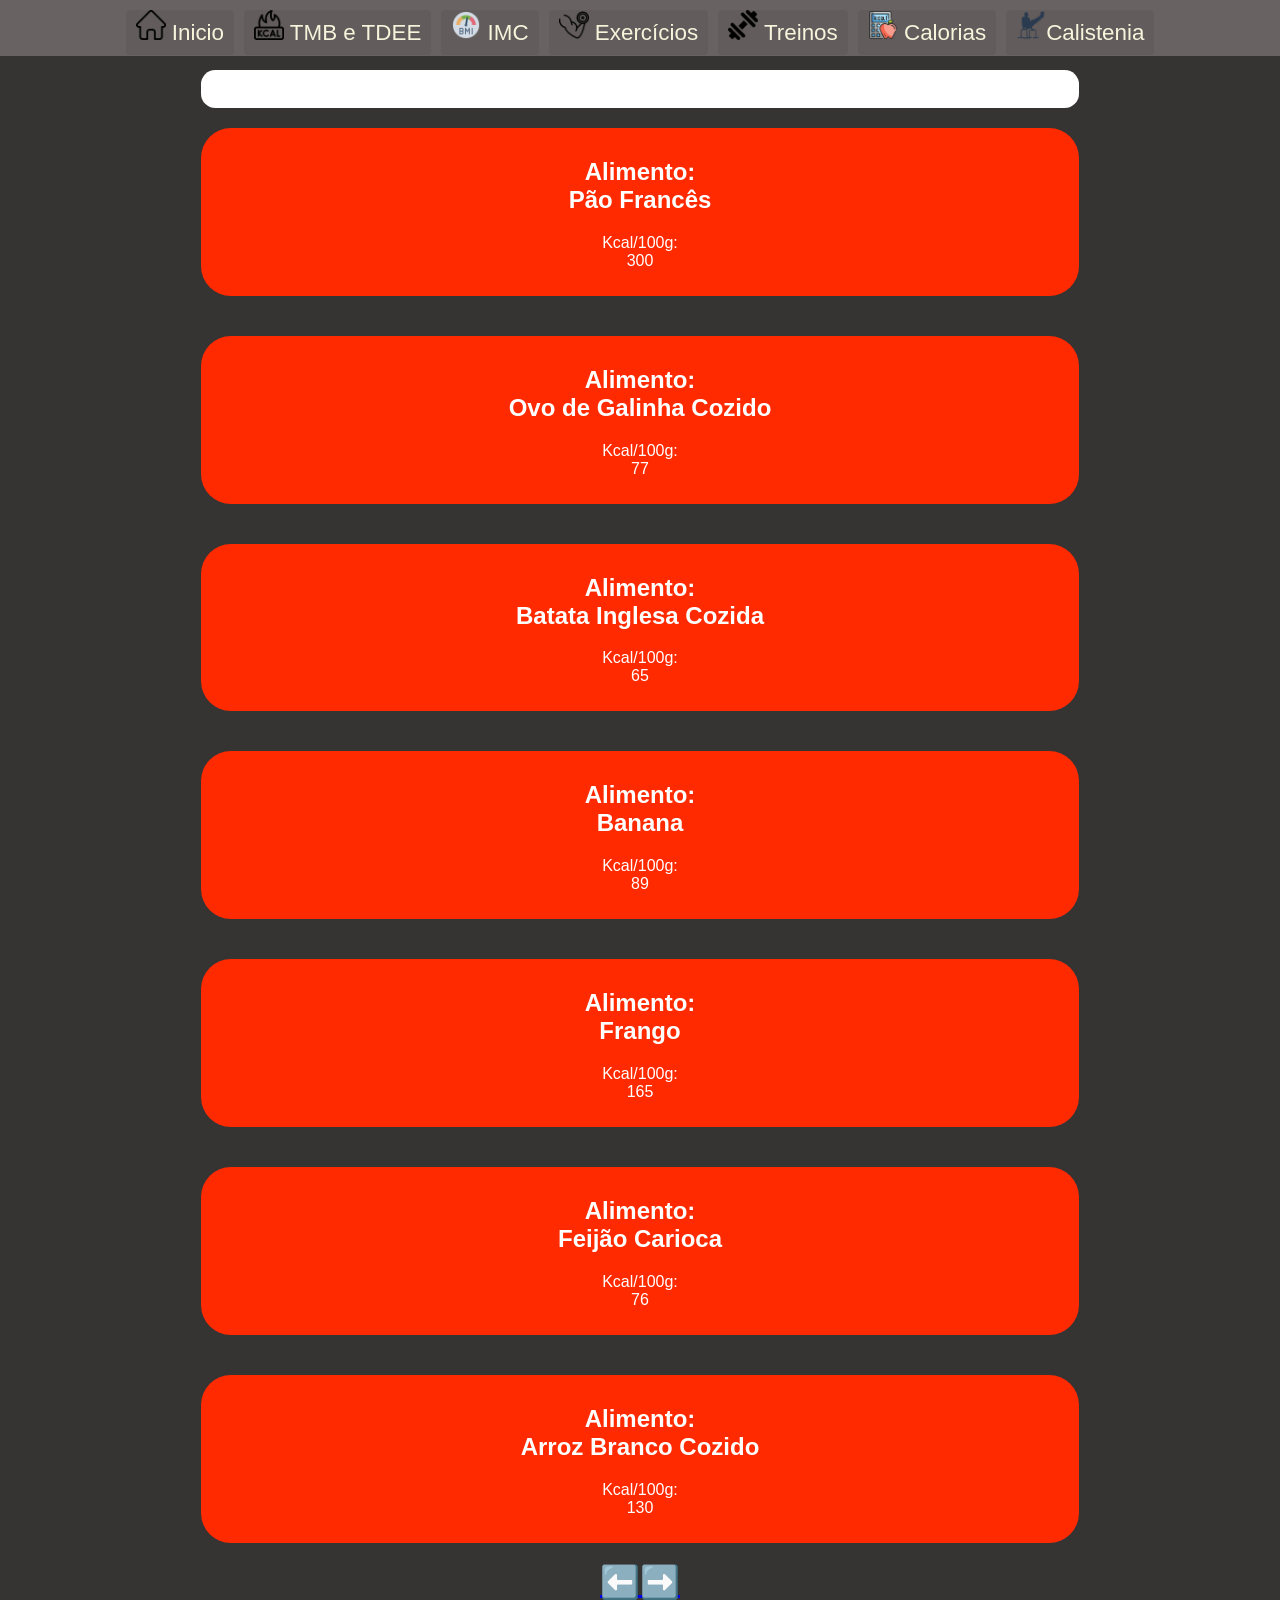
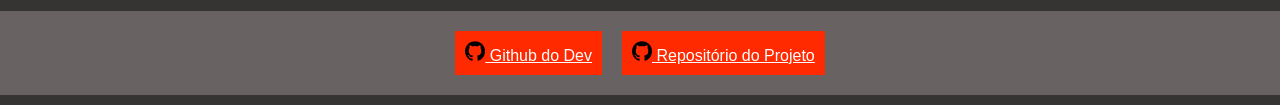
<file: indicealiementos.html>
<!DOCTYPE html>
<html lang="pt-br">
<head>
    <meta charset="UTF-8">
    <meta name="viewport" content="width=device-width, initial-scale=1.0">
    <title>índice de alimentos</title>
    <link rel="stylesheet" href="css/global/navbar.css">
    <link rel="stylesheet" href="css/global/navegation.css">
    <link rel="stylesheet" href="css/css_pages/indice.css">
    <link rel="shortcut icon" href="assets/icons/foodicon.png" type="image/x-icon">
</head>
<body>
    <nav class="navbar">
        <button class="menu-toggle" id="menuToggle" aria-label="Abrir">
        ☰
        </button>
        <ul class="nav-links" id="navLinks">
            <li><a href="index.html"><img src="assets/nav-icons/homenavicon.png" width="30px" alt="home"> Inicio</a></li>

            <li><a href="calculadorakcal.html"><img src="assets/nav-icons/kcalicon.png" width="30px" alt="kcal"> TMB e TDEE</a></li>
        
            <li><a href="calculadorimc.html"><img src="assets/icons/imcicon.png" width="30px" alt="imc"> IMC</a></li>
        
            <li><a href="exercicios.html"><img src="assets/icons/exercicon.png" width="30px" alt="Exercícios e músculos"> Exercícios</a></li>
        
            <li><a href="treinos.html"><img src="assets/icons/workout.png" width="30px" alt="treino"> Treinos</a></li>
    
            <li><a href="caloriasdia.html"><img src="assets/nav-icons/kcaldiaicon.png" width="30px" alt="kcaldia"> Calorias</a></li>
            
            <li><a href="calistenia.html"><img src="assets/nav-icons/calistenia.webp" width="30px">Calistenia</a></li>
        </ul>
    </nav>

    <input type="text" id="busca">
    <div id="listaAlimentos">
    </div>

    <div class="navegation">
        <a href="caloriasdia.html">⬅️​</a>
        <a href="#">➡️​</a>
    </div>

    <footer class="footer-bar">
        <a href="https://github.com/ArthurSilvaChaves" target="_blank"><img src="assets/icons/github.png" width="20px"> Github do Dev</a>
        <a href="https://github.com/ArthurSilvaChaves/GymHelps" target="_blank"><img src="assets/icons/github.png" width="20px"> Repositório do Projeto</a>
    </footer>
</body>
<script src="js/alimentos.js"></script>
<script src="js/navbar.js"></script>
</html>
</file>
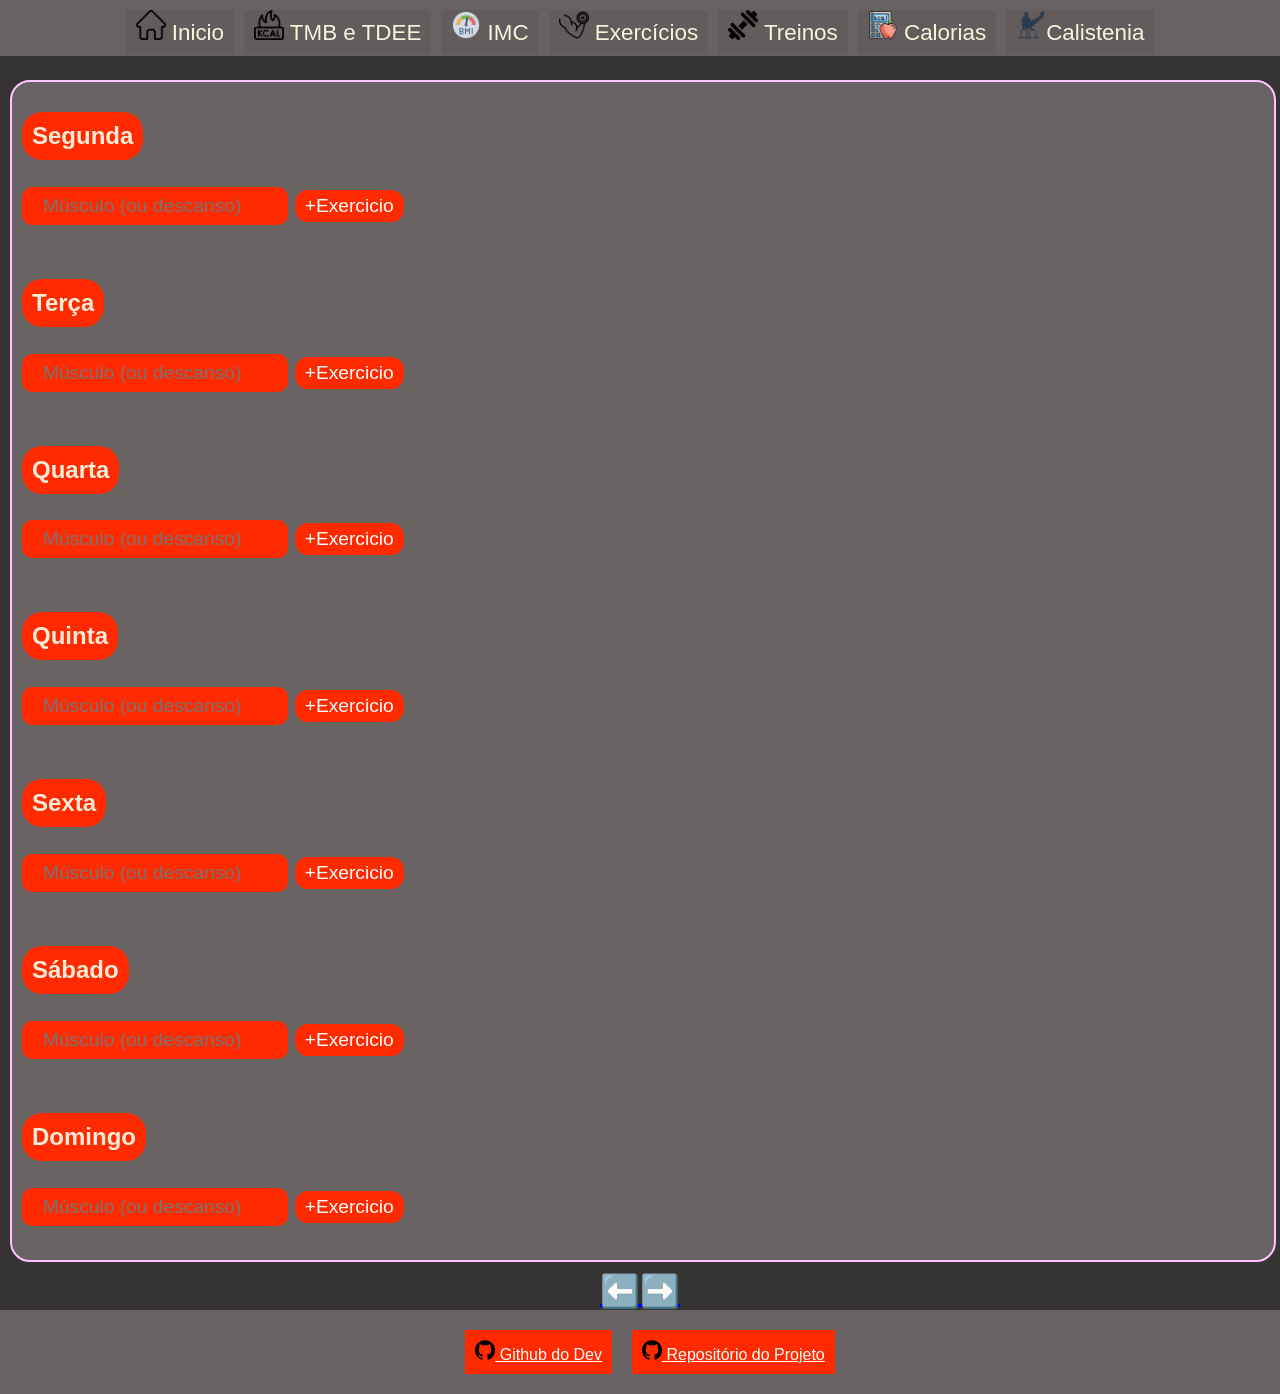
<file: treinos.html>
<!DOCTYPE html>
<html lang="pt-br">
<head>
    <meta charset="UTF-8">
    <meta name="viewport" content="width=device-width, initial-scale=1.0">
    <title>Rotina de treinos</title>
    <link rel="stylesheet" href="css/global/navbar.css">
    <link rel="stylesheet" href="css/global/navegation.css">
    <link rel="stylesheet" href="css//css_pages/treino.css">
    <link rel="shortcut icon" href="assets/icons/workout.png" type="image/x-icon">
</head>
<body>
    <nav class="navbar">
        <button class="menu-toggle" id="menuToggle" aria-label="Abrir">
        ☰
        </button>
        <ul class="nav-links" id="navLinks">
            <li><a href="index.html"><img src="assets/nav-icons/homenavicon.png" width="30px" alt="home"> Inicio</a></li>

            <li><a href="calculadorakcal.html"><img src="assets/nav-icons/kcalicon.png" width="30px" alt="kcal"> TMB e TDEE</a></li>
        
            <li><a href="calculadorimc.html"><img src="assets/icons/imcicon.png" width="30px" alt="imc"> IMC</a></li>
        
            <li><a href="exercicios.html"><img src="assets/icons/exercicon.png" width="30px" alt="Exercícios e músculos"> Exercícios</a></li>
        
            <li><a href="treinos.html"><img src="assets/icons/workout.png" width="30px" alt="treino"> Treinos</a></li>
    
            <li><a href="caloriasdia.html"><img src="assets/nav-icons/kcaldiaicon.png" width="30px" alt="kcaldia"> Calorias</a></li>
            
            <li><a href="calistenia.html"><img src="assets/nav-icons/calistenia.webp" width="30px">Calistenia</a></li>
        </ul>
    </nav>

    <div id="semana">
        
    </div>
    
    <div class="navegation">
        <a href="exercicios.html">⬅️​</a>
        <a href="caloriasdia.html">➡️​</a>
    </div>

    <footer class="footer-bar">
        <a href="https://github.com/ArthurSilvaChaves" target="_blank"><img src="assets/icons/github.png" width="20px"> Github do Dev</a>
        <a href="https://github.com/ArthurSilvaChaves/GymHelps" target="_blank"><img src="assets/icons/github.png" width="20px"> Repositório do Projeto</a>
    </footer>
</body>
<script src="js/treino.js"></script>
<script src="js/navbar.js"></script>
</html>
</file>
<file: css/global/navbar.css>
.navbar {
    width: 60%;
    position: fixed;
    top: 0;
    left: 0;
    z-index: 1000;
    width: 100%;
    display: flex;
    align-items: center;
    justify-content:space-around;
    flex-wrap: wrap;
    background-color: #686362;
    padding: 10px 20px;
    box-sizing: border-box;
}

body{
    padding-top: 70px;
}
.navbar a {
    position: relative;
    font-size: 1.4rem; 
    background-color: #625c5c;
    color: beige;

    border-radius: 4px;

    padding: 10px 10px;
    text-decoration: none;

    overflow: hidden;
    transition: 250ms;
    z-index: 1;
}

.navbar a::before {
    content: "";

    position: absolute;

    inset: 0;

    background: #ff2a00;

    z-index: -1;

    transform: scaleX(0);
    transform-origin: center;

    transition: transform 0.3s ease;

    border-radius: 0.401234cap;
}

.navbar a:hover::before{
    transform: scaleX(1);
}

.nav-links {
    list-style: none;
    display: flex;
    justify-content: center;
    gap: 10px;
    margin:0;
    padding: 0;
}


.menu-toggle {
    align-self: center;
    background-color: #686362;
    border: none;
    width: 67%;
    display: none;
    color: beige;
    background: none;
    font-size: 1.8rem;
    cursor: pointer;
    transition: 250ms;
}

.menu-toggle:hover{
    background-color: #ff2a00;
}

@media (max-width: 768px){
    .menu-toggle {
        display: block;
    }

    .nav-links {
        display: none;
        flex-direction: column;
        position: absolute;
        top: 100%;
        left: 0;
        width: 100%;
        background-color: #686362;
        padding: 15px 0;
        gap: 10px;
        align-items: center;
    }

    .nav-links a{
        margin: 10px;
    }

    .nav-links.active {
        display: flex;
    }

    .navbar {
        flex-direction: row; 
        align-items: stretch;
    }
}
</file>
<file: css/global/navegation.css>
.navegation{
    display: flex;
    font-size: 2rem;
    justify-content: center;
    align-items: center;
}
</file>
<file: css/css_pages/kcalstyle.css>
body {
    background-color: #363333;
    font-family: Verdana, Arial, Helvetica, sans-serif;
    color: white;
    margin: 0;
}

.footer-bar{
    font: 1.5rem;
    padding: 10px;
    width: 100%;
    display: flex;
    justify-content: center;
    align-items: center;
    background-color: #686362;
}

.footer-bar a{
    background-color: #ff2a00;
    margin: 10px;
    padding: 10px;
    color: white;
}

p {
    font-size: 1rem;
    cursor: default;
}


input {
    text-align: center;
    font-size: 1.2rem;
    border: none;
    border-radius: 10px;

    width: 100%;
    max-width: 200px;

    padding: 5px;
    background-color: #ff2a00;
    color: white;
}


select {
    text-align: center;
    font-size: 1.1rem;
    background-color: #ff2a00;
    border: none;
    color: antiquewhite;

    border-radius: 20px;
    padding: 7px;
    width: 100%;
    max-width: 230px;
}

select:hover {
    background-color: #ff0000;
    transition: 250ms;
}

h1 {
    font-size: 1.5rem;
    color: antiquewhite;
    background-color: #ff2a00;

    width: fit-content;
    padding: 10px;
    border-radius: 20px;
}


.calcbutton {
    margin-top: 10px;
    font-size: 1.2rem;
    cursor: pointer;

    padding: 5px 10px 5px 10px;

    background-color: #ff2a00;
    border: none;
    border-radius: 1cap;
    color: white;

    transition: 250ms;
}

.calcbutton:hover {
    color: rgb(255, 255, 255);
    background-color: #c52100;
}

.calcbutton:active{
    background-color: #840000;
}

.calc,
.information {
    background-color: #686362;
    padding: 15px;

    width: 100%;
    max-width: 400px;
    height: 100%;

    border: 2px solid white;
    border-radius: 15px;
    margin: 10px auto;
}


.tmbcalc {
    display: flex;
    justify-content: center;
    align-items: flex-start;
    flex-wrap: wrap; 
    gap: 20px;
}


@media (max-width: 768px) {

    .navbar {
        flex-direction: column;
        align-items: stretch;
    }

    a {
        font-size: 1rem;
        width: 100%;
        text-align: center;
    }

    .tmbcalc {
        flex-direction: column;
        align-items: center;
    }

    h1 {
        font-size: 1.2rem;
        text-align: center;
    }
}
</file>
<file: css/css_pages/imcstyle.css>
body {
    background-color: #363333;
    font-family: Verdana, Arial, Helvetica, sans-serif;
    color: white;
    margin: 0;
}

.navbar a:hover {
    border-color: #686362;
}

.footer-bar{
    margin-top: 7rem;
    position: absolute;
    font: 1.5rem;
    padding: 10px;
    width: 100%;
    display: flex;
    justify-content: center;
    align-items: center;
    background-color: #686362;
}

.footer-bar a{
    background-color: #ff2a00;
    margin: 10px;
    padding: 10px;
    color: white;
}

.imcalc,
.formula {
    background-color: #686362;
    padding: 15px;

    width: 100%;
    max-width: 400px;

    border: 2px solid white;
    border-radius: 15px;
    margin: 10px auto;
    height: 100%;
}


h1 {
    font-size: 1.5rem;
    color: antiquewhite;
    background-color: #ff2a00;

    width: fit-content;
    padding: 10px;
    border-radius: 20px;
}


p {
    font-size: 1rem;
}


input {
    text-align: center;
    font-size: 1.2rem;
    border: none;
    border-radius: 10px;

    width: 100%;
    max-width: 200px;

    padding: 5px;
    background-color: #ff2a00;
    color: white;
}


.calcbtn {
    margin-top: 10px;
    font-size: 1.2rem;
    cursor: pointer;

    padding: 5px 10px 5px 10px;

    background-color: #ff2a00;
    border: none;
    border-radius: 1cap;
    color: white;

    transition: 250ms;
}

.calcbtn:hover {
    color: rgb(255, 255, 255);
    background-color: #c52100;
}

.calcbtn:active{
    background-color: #840000;
}

.bodyimg {
    width: 100%;        
    max-width: 500px;   
    height: auto;
}


.imgbody {
    padding: 20px; 
    border: 2px solid #ffffff;
    background-color: #686362;
    border-radius: 20px;
    margin: 10px auto;
    max-width: 600px;
}

.imgbody:hover {
    border-color: #b2b8ff;
    transition: 250ms;
}


.masterdiv {
    display: flex;
    justify-content: center;
    align-items: flex-start;
    flex-wrap: wrap; 
    gap: 20px;
    height: 100%;
}


@media (max-width: 768px) {

    .navbar {
        flex-direction: column;
        align-items: stretch;
    }

    a {
        font-size: 1rem;
        width: 100%;
        text-align: center;
    }

    .masterdiv {
        flex-direction: column; 
        align-items: center;
    }

    .imgbody {
        padding: 10px; 
    }

    h1 {
        font-size: 1.2rem;
        text-align: center;
    }
}
</file>
<file: css/css_pages/calisteniastyle.css>
body {
    width: 100%;
    color: white;
    margin: 0;
    font-family: Verdana, Arial, Helvetica, sans-serif;
    background-color: #161a3f;
}

.heroMaster{
    width: 100%;
    background-color: #090d34;
    display: flex;
    margin-bottom: 10px;
    justify-content: space-between;
}

.calistenia{
    padding: 1.5%;
    width: 40%;
}

.calistenia h1{
    font-size: 3rem;
}

.calistenia p {
    font-size: 1.5rem;
}

.parentExercicios {
    background-color: #686362;
}

.exercicios {
    justify-content: space-between;
    width: 100%;
    display: flex;
    background-color: #161a3f;
}

.accordion-btn {
    margin: 10px 0;
    background-color: #090d34;
    color: white;

    border: none;
    padding: 10px;
    border-radius: 20px;

    cursor: pointer;
    font-size: 1.5rem; 
    transition: 0.3s;

    width: 99%;
}

.accordion-btn:hover {
    background-color: white;
    color: black; 
}

.accordion-content {
    font-size: 1.5rem;
    width: 99%;
    max-height: 0;
    overflow: hidden;

    border-radius: 10px;
    background-color: #090d34;

    transition: max-height 0.4s ease;
    padding: 0 10px;
}

.accordion-content.active {
    max-height: 4000px; 
    padding: 10px;
}

.accordion-content p {
    font: 1.5rem;
}

.lista {
    display: flex;
    flex-direction: column;
    align-items: center;
}

.exercimg {
    border-radius: 100%;
}

.exerc-cont {
    display: flex;
    gap: 1%;
}

.image{
    transition: 100ms;
}

.image:hover{
    filter: drop-shadow(-30px 2px 5px black);
}

@media (max-width: 768px){
    .navbar {
        flex-direction: column; 
        align-items: stretch;
    }

    a {
        font-size: 1rem;
        text-align: center;
        width: 100%; 
    }

    .heroMaster {
        flex-direction: column;
    }
    
    .calistenia {
        width: 100%;
    }

    .calistenia h1{
        text-align: center;
    }

    .calistenia p {
        padding: 5%;
        font-size: 1.67rem;
    }

    .parentExercicios {
        display: flex;
        flex-direction: column;
    }

    .exercicios {
        width: 100%;
        flex-direction: column;
    }

    .exercicios p{
        padding: 5%;
    }

    .exerc-cont {
        flex-direction: column;
    }

    .exerc-cont p {
        padding: 5%;
    }

    h2 {
        font-size: 2rem;
    }
}
</file>
<file: css/css_pages/kcaldia.css>
body {
    /* #178100
    #008219 */
    color: white;
    background-color: #363333;
    font-family: Verdana, Arial, Helvetica, sans-serif;
    margin: 0;
}

.footer-bar{
    font: 1.5rem;
    padding: 10px;
    width: 100%;
    display: flex;
    justify-content: center;
    align-items: center;
    background-color: #686362;
}

.footer-bar a{
    background-color: #ff2a00;
    margin: 10px;
    padding: 10px;
    color: white;
}

.container{
    display: flex;
    flex-direction: column;
    justify-content: center;
    align-items: center;
}

.container a{
    position: relative;
    font-size: 2rem; 
    background-color: #ff2a00;
    color: beige;

    padding: 10px 10px;
    text-decoration: none;

    overflow: hidden;
    transition: 250ms;
    z-index: 1;

    margin: 10px;
}

.container a::before{
    content: "";

    position: absolute;

    inset: 0;

    background: #686362;

    z-index: -1;

    transform: scaleY(0);
    transform-origin: center;

    transition: transform 0.3s ease;
}

.container a:hover::before{
    transform: scaleY(1);
}


#calculadora{
    display: flex;
    flex-direction: column;
    padding: 10px;
    background-color:#686362;
    margin: 10px;
    width: 80%;
    border: antiquewhite 2px solid;
    border-radius: 20px;
}

#calculadora h2{
    cursor: default;
    background-color:#ff2a00;
    padding: 10px;
    margin: 10px;
    width: max-content;
    border-radius: 20px;
}

#calculadora button{
    margin-top: 10px;
    font-size: 1.2rem;
    cursor: pointer;

    padding: 5px 10px 5px 10px;

    background-color: #ff2a00;
    border: none;
    border-radius: 1cap;
    color: white;

    transition: 250ms;
}

#calculadora button:hover{
    color: rgb(255, 255, 255);
    background-color: #c52100;
}

#calculadora button:active{
    background-color: #840000;
}

#calculadora input{
    text-align: center;
    border-radius: 1cap;
    width: 67%;
    font-size: 1.5rem;
    border: none;
    background-color: #ff2a00;
    transition: 250ms;
    color: black;
    padding: 4px;
    margin-top: 10px;
}

#calculadora p{
    margin: 15px;
    font-size: 1.5rem;
    cursor: default;
}

#indice{
    display:block;
    padding: 10px;
    background-color:#ff2a00;
    margin: 10px;
    width: 50%;
    border: antiquewhite 2px solid;
    border-radius: 20px;
}

#indice h1{
    cursor: default;
    background-color:#00b08d;
    padding: 10px;
    margin: 10px;
    width: fit-content;
    height: fit-content;
    border: solid black;
    border-radius: 20px;
}

@media (max-width: 768px){
    .navbar {
        flex-direction: column; 
        align-items: stretch;
    }

    a {
        font-size: 1rem;
        text-align: center;
        width: 100%; 
    }
}
</file>
<file: css/css_pages/exercstyle.css>
body {
    background-color: #363333;
    font-family: Verdana, Arial, Helvetica, sans-serif;
    color: white;
    margin: 0;
}

.footer-bar{
    font: 1.5rem;
    padding: 10px;
    width: 100%;
    display: flex;
    justify-content: center;
    align-items: center;
    background-color: #686362;
}

.footer-bar a{
    background-color: #ff2a00;
    margin: 10px;
    padding: 10px;
    color: white;
}

.accordion {
    margin: auto;
    padding: 10px;
    max-width: 800px; 
}


.accordion-btn {
    margin: 10px 0;
    background-color: #ff2a00;
    color: white;

    border: none;
    padding: 10px;
    border-radius: 20px;

    cursor: pointer;
    font-size: 2rem; 
    transition: 0.3s;

    width: 100%;
}

.accordion-btn:hover {
    background-color: white;
    color: black; 
}


.accordion-content {
    max-height: 0;
    overflow: hidden;

    border-radius: 10px;
    background-color: #ff2a00;

    transition: max-height 0.4s ease;
    padding: 0 10px;
}


.accordion-content.active {
    max-height: 3000px; 
    padding: 10px;
}


.accordion-content p {
    font-size: 1.5rem;
    width: 100%;
}


.exercimg {
    display: block;
    margin: 10px auto;

    width: 100%;          
    max-width: 300px;     
    height: auto;

    border: solid black;
    border-radius: 500px;   
}


@media (max-width: 768px) {

    .navbar {
        flex-direction: column;
        align-items: stretch;
    }

    a {
        font-size: 1rem;
        width: 100%;
        text-align: center;
    }

    .accordion-btn {
        font-size: 2rem;
    }

    .accordion-content p {
        font-size: 1.4rem;
    }
}
</file>
<file: css/css_pages/indice.css>
body {
    /*  #363333 - cinza escuro 
        #686362 - cinza claro
        #ff2a00 - vermelho
    */
    display: flex;
    flex-direction: column;
    justify-content: center;
    align-items: center;
    background-color: #363333;
    font-family: Verdana, Arial, Helvetica, sans-serif;
    margin: 0;
}

.footer-bar{
    position: relative;
    bottom: 0;
    margin: 10px;
    font: 1.5rem;
    padding: 10px;
    width: 100%;
    display: flex;
    justify-content: center;
    align-items: center;
    background-color: #686362;
}

.footer-bar a{
    background-color: #ff2a00;
    margin: 10px;
    padding: 10px;
    color: white;
}

#listaAlimentos{
    flex: 0;
    width: 100%;
    cursor: default;
    display: flex;
    flex-direction:column-reverse;
    justify-content: center;
    align-items: center;
}

.card{
    cursor: pointer;
    width: 67%;
    text-align: center;
    color: white;
    background-color: #ff2a00;
    margin: 20px;
    padding: 10px;
    border-radius: 30px;
    transition: 500ms;
}


.card.ativo{
    font-size: 1.5rem;
    padding: 20px;
    transform: scale(1.001);
    margin: 30px;
}

button{
    font-size: 1.5rem;
    margin: 10px;
    border: none;
    padding: 10px;
    border-radius: 1cap;
    transition: 250ms;
    cursor: pointer;
}

button:hover{
    box-shadow: 5px 5px 5px 5px black;
}

button:active{
    box-shadow: none;
}

input{
    font-size: 1.3rem;
    text-align: center;
    border: none;
    border-radius: 1cap;
    padding: 10px;
    height: 2vh;
    width: 67%;
}

@media (max-width: 768px){
    .navbar {
        flex-direction: column; 
        align-items: stretch;
    }

    a {
        font-size: 1rem;
        text-align: center;
        width: 100%; 
    }
}
</file>
<file: css/css_pages/treino.css>
body {
    background-color: #363333;
    font-family: Verdana, Arial, Helvetica, sans-serif;
    margin: 0;
}

.footer-bar{
    font: 1.5rem;
    padding: 10px;
    width: 100%;
    display: flex;
    justify-content: center;
    align-items: center;
    background-color: #686362;
}

.footer-bar a{
    background-color: #ff2a00;
    margin: 10px;
    padding: 10px;
    color: white;
}

#semana{
    font-size: 1.5rem;
    color: white;
    display: grid;
    background-color: #686362;
    margin: 10px;
    padding: 10px;
    gap: 10px;
    width: 97%;
    border: rgb(255, 195, 254) solid 2px;
    border-radius: 20px;
}

h2{
    font-size: 1.5rem;
    color: antiquewhite;
    background-color: #ff2a00;

    width: fit-content;
    padding: 10px;
    border-radius: 20px;
}

button{
    margin-top: 10px;
    font-size: 1.2rem;
    cursor: pointer;

    padding: 5px 10px 5px 10px;

    background-color: #ff2a00;
    border: none;
    border-radius: 1cap;
    color: white;

    transition: 250ms;
}

button:hover{
    color: rgb(255, 255, 255);
    background-color: #c52100;
}

button:active{
    background-color: #840000;
}

input{
    text-align: center;
    font-size: 1.2rem;
    border: none;
    border-radius: 10px;

    width: 100%;
    max-width: 250px;

    padding: 8px;
    background-color: #ff2a00;
    color: white;
    transition: 250ms;
}

.addbtn{
    margin-top: 10px;
    cursor: pointer;

    border-radius: 1cap;

    background-color: red;
    color: white;
}

.addbtn:hover{
    color: rgb(255, 255, 255);
    background-color: #c52100;
}

.addbtn:active {
    background-color: #840000;
}

@media (max-width: 768px){
    .navbar {
        flex-direction: column; 
        align-items: stretch;
    }

    a {
        font-size: 1rem;
        text-align: center;
        width: 100%; 
    }
    #semana{
        display: grid;
        width: 90%;
    }
}
</file>
